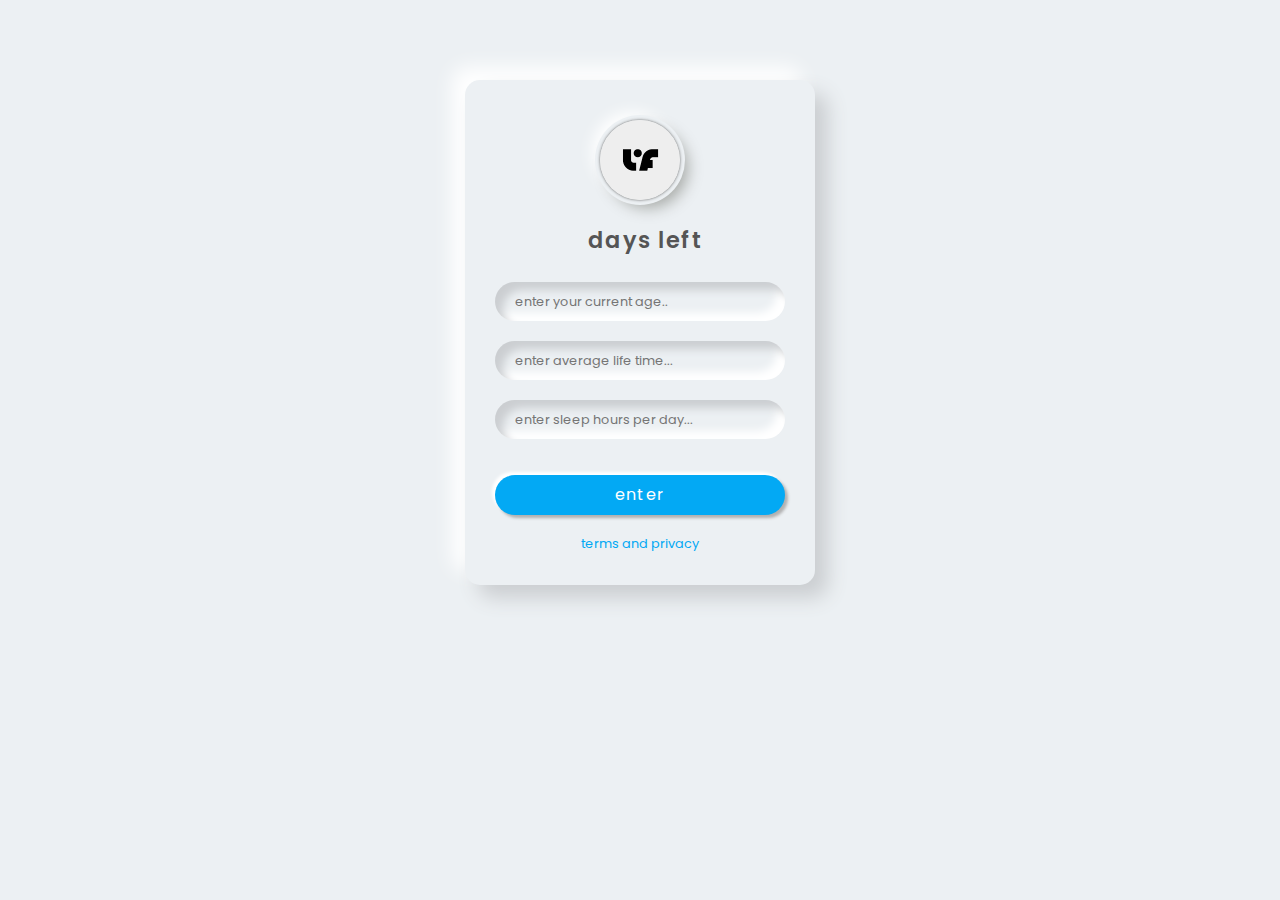
<file: index.html>
<!DOCTYPE html>
<html lang="en">
<head>
    <meta charset="UTF-8">
    <meta http-equiv="X-UA-Compatible" content="IE=edge">
    <meta name="viewport" content="width=device-width, initial-scale=1.0">
    <title>Document</title>
    
    <link rel="stylesheet" href="https://cdn.jsdelivr.net/npm/bootstrap@4.0.0/dist/css/bootstrap.min.css" integrity="sha384-Gn5384xqQ1aoWXA+058RXPxPg6fy4IWvTNh0E263XmFcJlSAwiGgFAW/dAiS6JXm" crossorigin="anonymous">
     <link rel="stylesheet" href="style.css">
</head>
<body>
 
<!-- hompage-->
<div class="wrapper">
    <div class="logo" >
        <img src="img.png">
    </div>
    <div class="text-center mt-4 mb-4 name">
        <span style="color:rgb(37, 185, 37) ;" id="demo"></span>
         days left
    </div>
    
        <div class="form-field d-flex align-items-center">
            <span class="far fa-user"></span>
            <input  type="number" name="userName" id="age" placeholder="enter your current age..">
        </div>
        <div class="form-field d-flex align-items-center">
            <span class="fas fa-key"></span>
            <input type="number" name="password" id="final" placeholder="enter average life time...">
        </div>
        <div class="form-field d-flex align-items-center">
            <span class="fas fa-key"></span>
            <input type="number" name="password" id="sleep" placeholder="enter sleep hours per day...">
        </div>
        <button onclick="myFunction()" class="btn mt-3">enter</button>
        <div class="text-center fs-6 mt-3">
            <a href="terms.html">terms and privacy</a> 
        </div>
    
</div>
<p id=""></p>
<!-- hompage/-->

<script src="script.js"></script> 
    <script src="https://code.jquery.com/jquery-3.6.0.js" integrity="sha256-H+K7U5CnXl1h5ywQfKtSj8PCmoN9aaq30gDh27Xc0jk=" crossorigin="anonymous"></script>
    <script src="https://code.jquery.com/jquery-3.2.1.slim.min.js" integrity="sha384-KJ3o2DKtIkvYIK3UENzmM7KCkRr/rE9/Qpg6aAZGJwFDMVNA/GpGFF93hXpG5KkN" crossorigin="anonymous"></script>
<script src="https://cdn.jsdelivr.net/npm/popper.js@1.12.9/dist/umd/popper.min.js" integrity="sha384-ApNbgh9B+Y1QKtv3Rn7W3mgPxhU9K/ScQsAP7hUibX39j7fakFPskvXusvfa0b4Q" crossorigin="anonymous"></script>
<script src="https://cdn.jsdelivr.net/npm/bootstrap@4.0.0/dist/js/bootstrap.min.js" integrity="sha384-JZR6Spejh4U02d8jOt6vLEHfe/JQGiRRSQQxSfFWpi1MquVdAyjUar5+76PVCmYl" crossorigin="anonymous"></script>  
</body>
</html>
</file>
<file: style.css>
/* Importing fonts from Google */
@import url('https://fonts.googleapis.com/css2?family=Poppins:wght@300;400;500;600;700;800;900&display=swap');

/* Reseting */
* {
    margin: 0;
    padding: 0;
    box-sizing: border-box;
    font-family: 'Poppins', sans-serif;
}

body {
    background: #ecf0f3;
}

.wrapper {
    max-width: 350px;
    min-height: 500px;
    margin: 80px auto;
    padding: 40px 30px 30px 30px;
    background-color: #ecf0f3;
    border-radius: 15px;
    box-shadow: 13px 13px 20px #cbced1, -13px -13px 20px #fff;
}

.logo {
    width: 80px;
    margin: auto;
}

.logo img {
    width: 100%;
    height: 80px;
    object-fit: cover;
    border-radius: 50%;
    box-shadow: 0px 0px 3px #5f5f5f,
        0px 0px 0px 5px #ecf0f3,
        8px 8px 15px #a7aaa7,
        -8px -8px 15px #fff;
}

.wrapper .name {
    font-weight: 600;
    font-size: 1.4rem;
    letter-spacing: 1.3px;
    padding-left: 10px;
    color: #555;
}

.wrapper .form-field input {
    width: 100%;
    display: block;
    border: none;
    outline: none;
    background: none;
    font-size: .8rem;
    color: #666;
    padding: 10px 15px 10px 10px;
    /* border: 1px solid red; */
}

.wrapper .form-field {
    padding-left: 10px;
    margin-bottom: 20px;
    border-radius: 20px;
    box-shadow: inset 8px 8px 8px #cbced1, inset -8px -8px 8px #fff;
}

.wrapper .form-field .fas {
    color: #555;
}

.wrapper .btn {
    box-shadow: none;
    width: 100%;
    height: 40px;
    background-color: #03A9F4;
    color: #fff;
    border-radius: 25px;
    box-shadow: 3px 3px 3px #b1b1b1,
        -3px -3px 3px #fff;
    letter-spacing: 1.3px;
}

.wrapper .btn:hover {
    background-color: #039BE5;
}

.wrapper a {
    text-decoration: none;
    font-size: 0.8rem;
    color: #03A9F4;
}

.wrapper a:hover {
    color: #039BE5;
}

@media(max-width: 380px) {
    .wrapper {
        margin: 30px 20px;
        padding: 40px 15px 15px 15px;
    }
}
</file>
